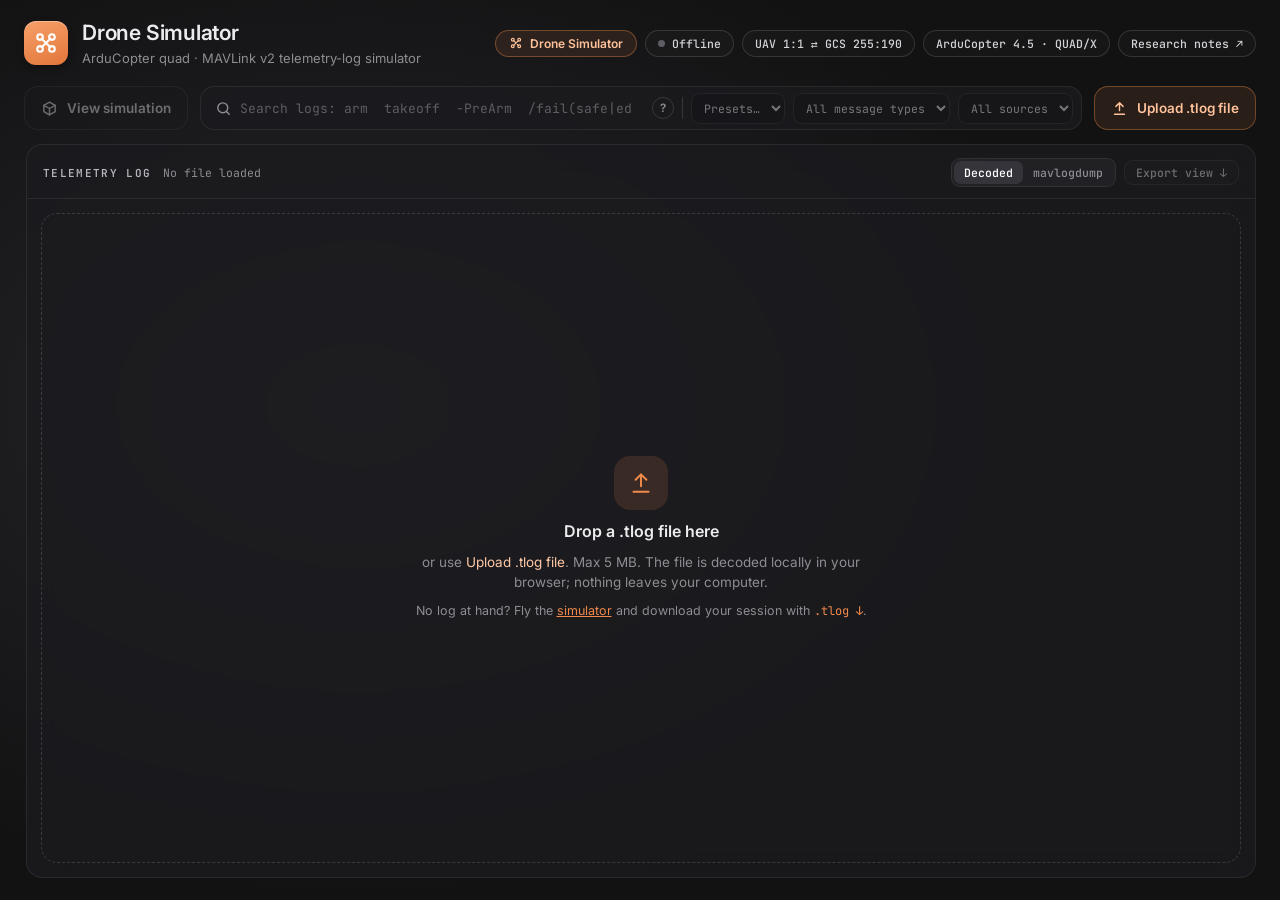
<file: tlog.html>
<!doctype html>
<html lang="en">
<head>
  <meta charset="utf-8">
  <meta name="viewport" content="width=device-width, initial-scale=1">
  <title>Drone Simulator · Log viewer</title>
  <meta name="description" content="Open a MAVLink telemetry log (.tlog) in the browser, search and filter its messages, and replay the flight in 3D. Nothing is uploaded to a server.">
  <link rel="icon" href="data:image/svg+xml,%3Csvg xmlns='http://www.w3.org/2000/svg' viewBox='0 0 32 32'%3E%3Crect width='32' height='32' rx='8' fill='%23f08a4b'/%3E%3Cg stroke='white' stroke-width='2.4' fill='none' stroke-linecap='round'%3E%3Cpath d='M10 10l12 12M22 10L10 22'/%3E%3Ccircle cx='9' cy='9' r='3'/%3E%3Ccircle cx='23' cy='9' r='3'/%3E%3Ccircle cx='9' cy='23' r='3'/%3E%3Ccircle cx='23' cy='23' r='3'/%3E%3C/g%3E%3C/svg%3E">
  <link rel="preconnect" href="https://fonts.googleapis.com">
  <link rel="preconnect" href="https://fonts.gstatic.com" crossorigin>
  <link href="https://fonts.googleapis.com/css2?family=Inter:wght@400;500;600;700&family=JetBrains+Mono:wght@400;500;600&display=swap" rel="stylesheet">
  <link rel="stylesheet" href="css/style.css">
  <link rel="stylesheet" href="css/viewer.css">
  <script type="importmap">
    {
      "imports": {
        "three": "https://cdn.jsdelivr.net/npm/three@0.160.0/build/three.module.js",
        "three/addons/": "https://cdn.jsdelivr.net/npm/three@0.160.0/examples/jsm/"
      }
    }
  </script>
</head>
<body class="viewer-page">
  <div class="app">
    <header class="topbar">
      <div class="brand">
        <div class="logo" aria-hidden="true">
          <svg viewBox="0 0 24 24"><g fill="none" stroke="currentColor" stroke-width="1.9" stroke-linecap="round"><path d="M8 8l8 8M16 8l-8 8"/><circle cx="6.5" cy="6.5" r="2.6"/><circle cx="17.5" cy="6.5" r="2.6"/><circle cx="6.5" cy="17.5" r="2.6"/><circle cx="17.5" cy="17.5" r="2.6"/></g></svg>
        </div>
        <div>
          <h1>Drone Simulator</h1>
          <p>ArduCopter quad · MAVLink v2 telemetry-log simulator</p>
        </div>
      </div>
      <div class="chips">
        <a class="navbtn" href="index.html" data-tip="Back to the interactive drone simulator.">
          <svg viewBox="0 0 24 24" fill="none" stroke="currentColor" stroke-width="2" stroke-linecap="round" stroke-linejoin="round"><path d="M8 8l8 8M16 8l-8 8"/><circle cx="6.5" cy="6.5" r="2.4"/><circle cx="17.5" cy="6.5" r="2.4"/><circle cx="6.5" cy="17.5" r="2.4"/><circle cx="17.5" cy="17.5" r="2.4"/></svg>
          Drone Simulator
        </a>
        <span class="chip" id="chip-link"><i class="dot"></i><span>Offline</span></span>
        <span class="chip hide-sm">UAV 1:1 ⇄ GCS 255:190</span>
        <span class="chip hide-sm">ArduCopter 4.5 · QUAD/X</span>
        <a class="chip chip-link hide-sm" href="https://github.com/a-aadam/Drone-Forensics/blob/main/docs/PILOT_ACTIONS.md" target="_blank" rel="noopener">Research notes ↗</a>
      </div>
    </header>

    <main class="viewer">
      <!-- toolbar: simulation toggle · search · upload -->
      <div class="vbar">
        <button type="button" class="vbtn" id="btn-sim" disabled aria-expanded="false" aria-controls="replay"
          data-tip="Open a .tlog with position data to replay the flight in 3D.">
          <svg viewBox="0 0 24 24" fill="none" stroke="currentColor" stroke-width="2" stroke-linecap="round" stroke-linejoin="round"><path d="M12 3l8 4.5v9L12 21l-8-4.5v-9z"/><path d="M12 12l8-4.5M12 12v9M12 12L4 7.5"/></svg>
          <span>View simulation</span>
        </button>

        <div class="search panel" role="search">
          <svg class="search-ic" viewBox="0 0 24 24" fill="none" stroke="currentColor" stroke-width="2" stroke-linecap="round"><circle cx="11" cy="11" r="7"/><path d="M20 20l-3.5-3.5"/></svg>
          <input id="q" type="search" placeholder="Search logs: arm  takeoff  -PreArm  /fail(safe|ed)/" aria-label="Search log messages" autocomplete="off" spellcheck="false" disabled>
          <button type="button" class="qhelp" data-tip="Matches the message name, the decoded fields and the readable summary (e.g. MAV_CMD names, flight modes). Words are AND-ed together: arm takeoff. Use quotes for a phrase: &quot;Need Position&quot;. Put - in front of a word to exclude it: -PreArm. Wrap a regular expression in slashes: /fail(safe|ed)/. Case-insensitive." aria-label="Search syntax">?</button>
          <span class="sdiv"></span>
          <select id="preset" aria-label="Forensic presets" disabled data-tip="Ready-made searches for common forensic questions.">
            <option value="">Presets…</option>
          </select>
          <select id="type" aria-label="Message type" disabled><option value="">All message types</option></select>
          <select id="src" aria-label="Source system" disabled><option value="">All sources</option></select>
        </div>

        <label class="vbtn accent" id="btn-upload" data-tip="Open a MAVLink telemetry log (.tlog, max 5 MB). It is decoded in your browser; nothing is uploaded to a server.">
          <svg viewBox="0 0 24 24" fill="none" stroke="currentColor" stroke-width="2" stroke-linecap="round" stroke-linejoin="round"><path d="M12 15V4M7 9l5-5 5 5M5 20h14"/></svg>
          <span>Upload .tlog file</span>
          <input type="file" id="file" accept=".tlog,application/octet-stream" hidden>
        </label>
      </div>

      <div class="vmain" id="vmain">
        <!-- 3D replay (slides in from the left) -->
        <aside class="replay panel" id="replay" aria-label="Flight replay" aria-hidden="true">
          <div id="replay-host"></div>
          <div class="hud panel r-hud">
            <div class="hud-title">Replay</div>
            <dl id="rhud">
              <div><dt>Time</dt><dd data-k="time">—</dd></div>
              <div><dt>Mode</dt><dd data-k="mode">—</dd></div>
              <div><dt>Motors</dt><dd data-k="armed">—</dd></div>
              <div><dt>Altitude</dt><dd data-k="alt">—</dd></div>
              <div><dt>Ground speed</dt><dd data-k="gs">—</dd></div>
              <div><dt>Battery</dt><dd data-k="batt">—</dd></div>
              <div><dt>GPS</dt><dd data-k="gps">—</dd></div>
            </dl>
            <div class="hud-foot" data-k="pos">—</div>
          </div>
          <div class="r-opts panel">
            <label class="switch"><input type="checkbox" id="r-follow" checked><span></span>Follow</label>
            <label class="switch" data-tip="Keep the log list scrolled to the current replay time. Clicking a log row seeks the replay to it."><input type="checkbox" id="r-sync" checked><span></span>Sync log</label>
          </div>
          <div class="tooltip" id="r-tooltip" hidden></div>
          <div class="timeline panel">
            <button type="button" class="playbtn" id="r-play" aria-label="Play">
              <svg viewBox="0 0 24 24" class="i-play"><path d="M7 4l13 8-13 8z" fill="currentColor"/></svg>
              <svg viewBox="0 0 24 24" class="i-pause"><path d="M7 4h4v16H7zM13 4h4v16h-4z" fill="currentColor"/></svg>
            </button>
            <select id="r-speed" aria-label="Playback speed">
              <option value="1">1×</option><option value="2">2×</option><option value="5" selected>5×</option>
              <option value="10">10×</option><option value="25">25×</option><option value="60">60×</option>
            </select>
            <div class="track">
              <div class="marks" id="r-marks"></div>
              <input type="range" id="r-seek" min="0" max="1000" value="0" step="1" aria-label="Replay position">
            </div>
            <span class="rtime" id="r-time">0:00 / 0:00</span>
          </div>
          <div class="r-scale" id="r-scale"></div>
        </aside>

        <!-- log viewer -->
        <section class="logwin panel vlog" aria-label="Telemetry log">
          <div class="win-head">
            <div class="win-title">
              <span class="label">Telemetry log</span>
              <span class="stat" id="v-stat">No file loaded</span>
            </div>
            <div class="win-tools">
              <div class="seg" role="tablist" aria-label="Log view">
                <button type="button" class="on" data-view="decoded">Decoded</button>
                <button type="button" data-view="dump">mavlogdump</button>
              </div>
              <button type="button" class="ibtn" id="v-export" disabled data-tip="Download the messages currently shown, as mavlogdump-style text.">Export view ↓</button>
            </div>
          </div>
          <div class="summary" id="v-summary" hidden></div>
          <div class="filters" id="filters" hidden></div>
          <div class="vlist-wrap">
            <div class="vlist" id="vlist" tabindex="0" hidden>
              <div class="vspacer" id="vspacer"></div>
            </div>
            <div class="drop" id="drop">
              <div class="drop-ic">
                <svg viewBox="0 0 24 24" fill="none" stroke="currentColor" stroke-width="1.8" stroke-linecap="round" stroke-linejoin="round"><path d="M12 15V4M7 9l5-5 5 5M5 20h14"/></svg>
              </div>
              <b>Drop a .tlog file here</b>
              <span>or use <em>Upload .tlog file</em>. Max 5 MB. The file is decoded locally in your browser; nothing leaves your computer.</span>
              <span class="drop-sub">No log at hand? Fly the <a href="index.html">simulator</a> and download your session with <code>.tlog ↓</code>.</span>
              <div class="drop-err" id="drop-err" hidden></div>
            </div>
            <div class="vempty" id="vempty" hidden>No messages match the current search and filters.</div>
          </div>
          <div class="detail" id="detail" hidden>
            <div class="detail-head"><span class="label">Message</span><button type="button" class="ibtn" id="detail-close" aria-label="Close message details">Close</button></div>
            <div class="detail-body" id="detail-body"></div>
          </div>
        </section>
      </div>
    </main>
  </div>

  <script type="module" src="js/viewer.js"></script>
</body>
</html>
</file>
<file: css/style.css>
:root {
  --bg: #121213;
  --bg-2: #1b1b1d;
  --panel: rgba(28, 28, 31, 0.78);
  --panel-solid: #1c1c1f;
  --line: rgba(255, 255, 255, 0.075);
  --line-2: rgba(255, 255, 255, 0.13);
  --text: #ececee;
  --muted: #8d8d93;
  --faint: #5d5d63;
  --accent: #f08a4b;
  --accent-soft: rgba(240, 138, 75, 0.14);
  --accent-tint: rgba(240, 138, 75, 0.1);    /* tinted orange controls */
  --accent-tint-2: rgba(240, 138, 75, 0.18); /* … hover / pressed */
  --accent-line: rgba(240, 138, 75, 0.38);
  --accent-ink: #ffc29b;                     /* text on tints: ≥9:1 on the dark panels */
  --ok: #35e06f;
  --warn: #ffc21a;
  --crit: #ff5a52;
  --info: #7fb3ff;
  --sand: #e9c46a;
  --sky: #8ecae6;
  --radius: 16px;
  --mono: 'JetBrains Mono', ui-monospace, SFMono-Regular, Menlo, Consolas, monospace;
  --sans: 'Inter', system-ui, -apple-system, 'Segoe UI', sans-serif;
  color-scheme: dark;
}

* { box-sizing: border-box; }
[hidden] { display: none !important; }
html, body { height: 100%; }
body {
  margin: 0;
  background: radial-gradient(1200px 800px at 28% 45%, #26262a 0%, var(--bg) 62%) fixed, var(--bg);
  color: var(--text);
  font: 14px/1.45 var(--sans);
  -webkit-font-smoothing: antialiased;
}
button { font: inherit; color: inherit; }
code, kbd { font-family: var(--mono); }

.app { display: grid; grid-template-rows: auto 1fr; grid-template-columns: minmax(0, 1fr); height: 100vh; min-height: 640px; }

/* ---------- top bar ---------- */
.topbar {
  display: flex; align-items: center; justify-content: space-between; gap: 16px;
  padding: 18px 24px 10px;
}
.brand { display: flex; align-items: center; gap: 14px; min-width: 0; }
.logo {
  width: 44px; height: 44px; border-radius: 12px; flex: none;
  display: grid; place-items: center; color: #fff;
  background: linear-gradient(160deg, #f6a06a, #e2763a);
  box-shadow: 0 2px 6px rgba(0, 0, 0, 0.35), inset 0 1px 0 rgba(255, 255, 255, 0.3);
}
.logo svg { width: 26px; height: 26px; }
.brand h1 { margin: 0; font-size: 21px; font-weight: 600; letter-spacing: -0.01em; }
.brand p { margin: 1px 0 0; color: var(--muted); font-size: 13px; }
.chips { display: flex; gap: 8px; flex-wrap: wrap; justify-content: flex-end; }
.chip {
  display: inline-flex; align-items: center; gap: 7px;
  padding: 5px 12px; border: 1px solid var(--line-2); border-radius: 999px;
  font: 500 11.5px var(--mono); color: #d4d4d8; white-space: nowrap; text-decoration: none;
  background: rgba(255, 255, 255, 0.02);
}
.navbtn {
  display: inline-flex; align-items: center; gap: 7px; padding: 5px 13px; border-radius: 999px;
  font: 600 12px var(--sans); color: var(--accent-ink); text-decoration: none; white-space: nowrap;
  background: var(--accent-tint); border: 1px solid var(--accent-line);
  transition: background 0.15s, border-color 0.15s, color 0.15s;
}
.navbtn svg { width: 14px; height: 14px; }
.navbtn:hover { background: var(--accent-tint-2); border-color: rgba(240, 138, 75, 0.6); color: #ffd9c0; }
.navbtn:focus-visible { outline: 2px solid var(--accent); outline-offset: 2px; }
.tip {
  position: fixed; z-index: 50; max-width: 290px; padding: 9px 12px; pointer-events: none;
  background: rgba(16, 16, 18, 0.96); border: 1px solid var(--line-2); border-radius: 10px;
  font: 12.5px/1.45 var(--sans); color: #d6d6db; box-shadow: 0 10px 30px rgba(0, 0, 0, 0.5);
}
.chip-link:hover { border-color: var(--accent); color: #fff; }
.chip .dot { width: 7px; height: 7px; border-radius: 50%; background: var(--faint); }
.chip.live .dot { background: var(--ok); box-shadow: 0 0 8px var(--ok); }
.chip.lost .dot { background: var(--crit); }

/* ---------- layout ---------- */
.layout {
  display: grid; grid-template-columns: minmax(0, 1.18fr) minmax(400px, 1fr);
  gap: 16px; padding: 8px 24px 22px; min-height: 0;
}
.side { display: grid; grid-template-rows: minmax(240px, 1fr) minmax(0, 1fr); gap: 16px; min-height: 0; }
.panel {
  background: var(--panel); border: 1px solid var(--line); border-radius: var(--radius);
  backdrop-filter: blur(14px); -webkit-backdrop-filter: blur(14px);
}

/* ---------- 3D viewport ---------- */
.viewport { position: relative; min-height: 0; border-radius: 20px; overflow: hidden; }
#canvas-host { position: absolute; inset: 0; }
#canvas-host canvas { display: block; cursor: grab; touch-action: none; }
#canvas-host canvas:active { cursor: grabbing; }

.hud { position: absolute; top: 16px; left: 16px; width: 252px; padding: 16px 18px 14px; }
.hud-title, .label {
  font: 600 11px var(--mono); letter-spacing: 0.12em; text-transform: uppercase; color: #b5b5bb;
}
.hud dl { margin: 12px 0 0; display: grid; gap: 7px; }
.hud dl > div { display: flex; justify-content: space-between; gap: 10px; align-items: center; }
.hud dt { color: var(--muted); font-size: 13px; }
.hud dd { margin: 0; font: 500 12px var(--mono); color: var(--text); display: flex; align-items: center; gap: 7px; text-align: right; }
.hud dd.good { color: var(--ok); }
.hud dd.warn { color: var(--warn); }
.hud dd.bad { color: var(--crit); }
.hud .led { width: 9px; height: 9px; border-radius: 50%; background: #333; flex: none; }
.hud-foot { margin-top: 12px; padding-top: 10px; border-top: 1px solid var(--line); font: 11px var(--mono); color: var(--muted); }

.toolbar {
  position: absolute; left: 50%; bottom: 18px; transform: translateX(-50%);
  display: flex; align-items: center; gap: 14px; padding: 9px 18px; border-radius: 14px; white-space: nowrap;
}
.sep { width: 1px; height: 20px; background: var(--line-2); }
.switch { display: inline-flex; align-items: center; gap: 9px; cursor: pointer; font-size: 13.5px; user-select: none; }
.switch input { position: absolute; opacity: 0; pointer-events: none; }
.switch span {
  width: 34px; height: 20px; border-radius: 999px; background: #3a3a3f; position: relative; transition: background 0.2s;
}
.switch span::after {
  content: ''; position: absolute; top: 3px; left: 3px; width: 14px; height: 14px; border-radius: 50%;
  background: #fff; transition: transform 0.2s;
}
.switch input:checked + span { background: var(--accent); }
.switch input:checked + span::after { transform: translateX(14px); }
.switch input:focus-visible + span { outline: 2px solid var(--accent); outline-offset: 2px; }
.tbtn { display: inline-flex; align-items: center; gap: 7px; background: none; border: 0; cursor: pointer; font-size: 13.5px; padding: 2px; }
.tbtn svg { width: 16px; height: 16px; }
.tbtn:hover { color: var(--accent); }
.hints { position: absolute; right: 18px; top: 18px; font-size: 12px; color: var(--muted); display: flex; gap: 6px; align-items: center; }
.hints kbd { font-size: 10.5px; padding: 2px 6px; border: 1px solid var(--line-2); border-radius: 5px; color: #d8d8dc; margin-left: 8px; }
.tooltip {
  position: absolute; z-index: 5; width: 270px; padding: 11px 13px; pointer-events: none;
  background: rgba(18, 18, 20, 0.94); border: 1px solid var(--line-2); border-radius: 12px; font-size: 12.5px;
  box-shadow: 0 10px 30px rgba(0, 0, 0, 0.45);
}
.tooltip b { display: block; font-weight: 600; margin-bottom: 3px; }
.tooltip span { color: #b9b9bf; }
.tooltip code { display: block; margin-top: 7px; color: var(--accent); font-size: 11.5px; }
.busy {
  position: absolute; top: 50px; right: 16px; display: flex; align-items: center; gap: 9px;
  padding: 7px 13px; border-radius: 999px; background: var(--accent-soft); border: 1px solid rgba(240, 138, 75, 0.4);
  color: #ffd7bd; font: 500 12px var(--mono);
}
.spinner { width: 12px; height: 12px; border: 2px solid rgba(255, 255, 255, 0.25); border-top-color: var(--accent); border-radius: 50%; animation: spin 0.8s linear infinite; }
@keyframes spin { to { transform: rotate(360deg); } }
.webgl-error { position: absolute; inset: 0; display: grid; place-items: center; color: var(--muted); padding: 40px; text-align: center; }

/* ---------- windows (log + actions) ---------- */
.win-head {
  display: flex; align-items: center; justify-content: space-between; gap: 10px;
  padding: 13px 16px 11px; border-bottom: 1px solid var(--line);
}
.win-title { display: flex; align-items: baseline; gap: 12px; min-width: 0; }
.stat { font: 11.5px var(--mono); color: var(--muted); white-space: nowrap; overflow: hidden; text-overflow: ellipsis; }
.win-tools { display: flex; gap: 8px; align-items: center; }
.seg { display: inline-flex; background: rgba(255, 255, 255, 0.04); border: 1px solid var(--line); border-radius: 9px; padding: 2px; }
.seg button { border: 0; background: none; padding: 4px 10px; border-radius: 7px; font: 500 11.5px var(--mono); color: var(--muted); cursor: pointer; }
.seg button.on { background: #34343a; color: #fff; }
.ibtn {
  border: 1px solid var(--line-2); background: rgba(255, 255, 255, 0.03); border-radius: 9px;
  padding: 4px 11px; font: 500 11.5px var(--mono); cursor: pointer; white-space: nowrap;
}
.ibtn:hover { border-color: #fff3; }
.ibtn.accent { border-color: rgba(240, 138, 75, 0.55); color: #ffc9a6; }
.ibtn.accent:hover { background: var(--accent-soft); }
.ibtn:disabled { opacity: 0.4; cursor: default; }

.logwin { display: flex; flex-direction: column; min-height: 0; position: relative; overflow: hidden; }
.filters { display: flex; gap: 6px; padding: 9px 16px; flex-wrap: wrap; border-bottom: 1px solid var(--line); }
.fchip {
  display: inline-flex; align-items: center; gap: 6px; border: 1px solid var(--line); background: none; border-radius: 999px;
  padding: 2px 10px 2px 8px; font: 500 11px var(--mono); color: var(--faint); cursor: pointer;
}
.fchip i { width: 7px; height: 7px; border-radius: 2px; background: currentColor; opacity: 0.4; }
.fchip.on { color: var(--c); border-color: color-mix(in srgb, var(--c) 40%, transparent); background: color-mix(in srgb, var(--c) 9%, transparent); }
.fchip.on i { opacity: 1; }
.fchip small { color: var(--muted); font-size: 10px; }

.log { flex: 1; overflow-y: auto; overflow-x: hidden; padding: 6px 0 10px; font: 11.5px/1.5 var(--mono); min-height: 120px; scrollbar-width: thin; scrollbar-color: #3a3a40 transparent; }
.log:focus { outline: none; }
.empty { display: grid; gap: 6px; padding: 26px 22px; color: var(--muted); font: 13px/1.5 var(--sans); }
.empty b { color: var(--text); font-weight: 600; }
.empty code { color: var(--accent); }

.row { padding: 2px 16px; cursor: pointer; border-left: 2px solid transparent; }
.row:hover { background: rgba(255, 255, 255, 0.03); }
.row.open { background: rgba(255, 255, 255, 0.045); border-left-color: var(--accent); }
.row-line { display: grid; grid-template-columns: 64px 18px minmax(130px, auto) 1fr; gap: 8px; align-items: baseline; white-space: nowrap; }
.row .t { color: var(--faint); }
.row .d { text-align: center; font-weight: 700; }
.row .d.up { color: var(--accent); }
.row .d.down { color: var(--info); }
.row .n { font-weight: 600; color: var(--c, #ddd); }
.row .s { color: #a8a8ae; overflow: hidden; text-overflow: ellipsis; }
.row .s em { font-style: normal; color: #e6e6ea; }
.row.new { animation: flashin 0.9s ease-out; }
@keyframes flashin { from { background: rgba(240, 138, 75, 0.16); } to { background: transparent; } }
.row.note { cursor: default; color: var(--muted); }
.row.note .s { color: #9d9da3; font-style: italic; font-family: var(--sans); font-size: 12px; white-space: normal; }
.row.note.warn .s { color: var(--warn); }
.row.dump .row-line { display: block; white-space: pre-wrap; word-break: break-all; color: #c9c9ce; }
.row.dump .row-line .t { color: var(--faint); }

.inspect { margin: 6px 0 8px 90px; padding: 10px 12px; border: 1px solid var(--line); border-radius: 10px; background: rgba(0, 0, 0, 0.25); cursor: auto; white-space: normal; }
.inspect .py { color: #d9d9de; word-break: break-all; margin-bottom: 8px; }
.inspect table { border-collapse: collapse; width: 100%; font-size: 11px; }
.inspect td { padding: 1px 8px 1px 0; vertical-align: top; }
.inspect td:first-child { color: var(--muted); width: 1%; white-space: nowrap; }
.inspect td:nth-child(2) { color: #fff; word-break: break-all; }
.inspect td:last-child { color: var(--accent); }
.inspect .hex { margin-top: 8px; color: #8b8b92; word-break: break-all; }
.inspect .hex b { color: #c0c0c6; font-weight: 500; }
.inspect .meta { color: var(--muted); margin-bottom: 6px; font-family: var(--sans); font-size: 12px; }

.jump {
  position: absolute; bottom: 12px; left: 50%; transform: translateX(-50%);
  border: 1px solid rgba(240, 138, 75, 0.5); background: #2a2019; color: #ffd0b1; border-radius: 999px;
  padding: 4px 14px; font: 500 11.5px var(--mono); cursor: pointer; box-shadow: 0 6px 20px rgba(0, 0, 0, 0.4);
}

/* ---------- actions ---------- */
.actions { min-height: 0; container-type: inline-size; display: flex; flex-direction: column; }
.action-groups { overflow-y: auto; scrollbar-width: thin; scrollbar-color: #3a3a40 transparent; }
@container (max-width: 560px) { .grid { grid-template-columns: repeat(2, minmax(0, 1fr)); } }
.action-groups { padding: 12px 14px 14px; display: grid; gap: 12px; }
.group-title { font: 600 10.5px var(--mono); letter-spacing: 0.12em; text-transform: uppercase; color: var(--faint); margin: 0 0 7px 2px; }
.grid { display: grid; grid-template-columns: repeat(4, minmax(0, 1fr)); gap: 8px; }
.act {
  position: relative; display: grid; grid-template-columns: 28px 1fr; grid-template-rows: auto auto; column-gap: 9px; align-items: center;
  text-align: left; padding: 9px 10px; border-radius: 12px; border: 1px solid var(--line);
  background: rgba(255, 255, 255, 0.025); cursor: pointer; min-height: 54px; transition: border-color 0.15s, background 0.15s, transform 0.1s;
}
.act:hover:not(.disabled) { border-color: rgba(240, 138, 75, 0.5); background: rgba(240, 138, 75, 0.06); }
.act:active:not(.disabled) { transform: translateY(1px); }
.act:focus-visible { outline: 2px solid var(--accent); outline-offset: 1px; }
.act.disabled { opacity: 0.38; cursor: not-allowed; }
.row .s .nt { color: var(--faint); }
.act .ic { grid-row: span 2; width: 28px; height: 28px; border-radius: 8px; display: grid; place-items: center; background: #2a2a2f; color: #d9d9de; }
.act .ic svg { width: 16px; height: 16px; }
.act .tt { font-weight: 600; font-size: 12.8px; line-height: 1.2; white-space: nowrap; overflow: hidden; text-overflow: ellipsis; }
.act .mm { font: 10px var(--mono); color: var(--muted); white-space: nowrap; overflow: hidden; text-overflow: ellipsis; }
.act.on { border-color: rgba(240, 138, 75, 0.65); background: rgba(240, 138, 75, 0.1); }
.act.on .ic { background: var(--accent); color: #fff; }
.act.danger .ic { background: rgba(255, 90, 82, 0.16); color: var(--crit); }
.act.danger:hover:not(.disabled) { border-color: rgba(255, 90, 82, 0.6); background: rgba(255, 90, 82, 0.07); }
.act.running .ic { animation: pulse 1s ease-in-out infinite; }
@keyframes pulse { 50% { box-shadow: 0 0 0 4px rgba(240, 138, 75, 0.25); } }
.act.with-select { grid-template-columns: 28px 1fr; }
.act select, .act input {
  grid-column: 2; width: 100%; margin-top: 3px; background: #121214; color: var(--text); border: 1px solid var(--line-2);
  border-radius: 6px; font: 10.5px var(--mono); padding: 2px 4px; min-width: 0;
}
.act .row2 { grid-column: 2; display: flex; gap: 4px; }
.act .row2 select { flex: 1.4; }
.act .row2 input { flex: 1; }

/* ---------- responsive ---------- */
@media (max-width: 1000px) {
  .app { height: auto; }
  .layout { grid-template-columns: 1fr; padding: 8px 16px 18px; }
  .viewport { height: 62vh; min-height: 420px; }
  .side { grid-template-rows: auto auto; }
  .logwin { height: 460px; }
  .topbar { padding: 14px 16px 6px; }
}
@media (max-width: 640px) {
  .hide-sm { display: none !important; }
  .brand p { display: none; }
  .brand h1 { font-size: 18px; }
  .logo { width: 38px; height: 38px; }
  .hud { width: auto; left: 10px; right: 10px; top: 10px; padding: 9px 12px; }
  .hud-title { display: none; }
  .hud dl { margin: 0; grid-template-columns: 1fr 1fr; column-gap: 14px; gap: 3px 14px; }
  .hud dt { font-size: 11.5px; }
  .hud dd { font-size: 11px; }
  .hud dl > div:nth-child(n+7) { display: none; }
  .switch, .tbtn { font-size: 12.5px; }
  .hud-foot { display: none; }
  .toolbar { gap: 10px; padding: 8px 12px; bottom: 12px; }
  .grid { grid-template-columns: 1fr 1fr; }
  .row-line { grid-template-columns: 58px 14px auto 1fr; gap: 6px; }
  .inspect { margin-left: 0; }
  .win-head { flex-wrap: wrap; }
}
</file>
<file: css/viewer.css>
/* .tlog viewer page (loaded after style.css) */
.viewer { display: grid; grid-template-rows: auto minmax(0, 1fr); grid-template-columns: minmax(0, 1fr); gap: 14px; padding: 8px 24px 22px; min-height: 0; }
.vbar { display: grid; grid-template-columns: auto minmax(0, 1fr) auto; gap: 12px; align-items: stretch; }
.vbtn {
  display: inline-flex; align-items: center; gap: 9px; padding: 0 16px; min-height: 44px; border-radius: 14px;
  border: 1px solid var(--line-2); background: var(--panel); color: var(--text); font: 600 13.5px var(--sans);
  cursor: pointer; white-space: nowrap; user-select: none;
}
.vbtn svg { width: 17px; height: 17px; flex: none; }
.vbtn:hover:not(:disabled) { border-color: rgba(240, 138, 75, 0.55); background: rgba(240, 138, 75, 0.07); }
.vbtn:focus-visible { outline: 2px solid var(--accent); outline-offset: 2px; }
.vbtn:disabled { opacity: 0.4; cursor: not-allowed; }
.vbtn.on { border-color: rgba(240, 138, 75, 0.65); background: rgba(240, 138, 75, 0.12); color: #ffd7bd; }
.vbtn.accent { color: var(--accent-ink); border-color: var(--accent-line); background: var(--accent-tint); }
.vbtn.accent:hover { background: var(--accent-tint-2); border-color: rgba(240, 138, 75, 0.6); color: #ffd9c0; }

.search { display: flex; align-items: center; gap: 8px; padding: 0 8px 0 14px; border-radius: 14px; min-height: 44px; min-width: 0; }
.search:focus-within { border-color: rgba(240, 138, 75, 0.5); }
.search-ic { width: 17px; height: 17px; color: var(--muted); flex: none; }
.search input { flex: 1; min-width: 80px; background: none; border: 0; outline: 0; color: var(--text); font: 13px var(--mono); padding: 10px 0; }
.search input::placeholder { color: var(--faint); }
.search input.invalid { color: var(--crit); }
.search input:disabled { cursor: not-allowed; }
.qhelp { flex: none; width: 22px; height: 22px; border-radius: 50%; border: 1px solid var(--line-2); background: none; color: var(--muted); font: 600 11.5px var(--sans); cursor: help; }
.sdiv { width: 1px; height: 22px; background: var(--line-2); flex: none; }
.search select {
  flex: none; max-width: 190px; background: #141416; color: var(--text); border: 1px solid var(--line-2); border-radius: 9px;
  font: 11.5px var(--mono); padding: 6px 8px; cursor: pointer;
}
.search select:disabled { opacity: 0.45; cursor: not-allowed; }

/* replay panel slides in from the left and takes at most half the width */
.vmain { display: flex; min-height: 0; }
.replay {
  position: relative; flex: 0 0 0; width: 0; min-width: 0; overflow: hidden; opacity: 0; transform: translateX(-30px);
  border-radius: 20px; background: rgba(22, 22, 25, 0.6);
  transition: flex-basis 0.5s cubic-bezier(0.2, 0.8, 0.2, 1), opacity 0.35s ease, transform 0.5s cubic-bezier(0.2, 0.8, 0.2, 1), margin 0.5s;
}
.vmain.sim-open .replay { flex-basis: calc(50% - 8px); max-width: 50%; opacity: 1; transform: none; margin-right: 16px; }
.vlog { flex: 1 1 0; min-width: 0; }
#replay-host { position: absolute; inset: 0; }
#replay-host canvas { display: block; cursor: grab; touch-action: none; }
.r-hud { top: 14px; left: 14px; width: 236px; }
.r-opts { position: absolute; top: 14px; right: 14px; display: flex; gap: 14px; padding: 8px 14px; border-radius: 12px; }
.r-scale { position: absolute; right: 16px; bottom: 82px; font: 11px var(--mono); color: var(--muted); text-align: right; }
.timeline {
  position: absolute; left: 14px; right: 14px; bottom: 14px; display: flex; align-items: center; gap: 12px;
  padding: 9px 14px; border-radius: 14px;
}
.playbtn {
  width: 34px; height: 34px; border-radius: 50%; border: 0; flex: none; cursor: pointer; display: grid; place-items: center;
  background: var(--accent-tint-2); color: var(--accent-ink); box-shadow: inset 0 0 0 1px var(--accent-line);
  transition: background 0.15s;
}
.playbtn:hover, .playbtn.playing { background: rgba(240, 138, 75, 0.28); }
.playbtn:focus-visible { outline: 2px solid var(--accent); outline-offset: 2px;
}
.playbtn svg { width: 15px; height: 15px; }
.playbtn .i-pause, .playbtn.playing .i-play { display: none; }
.playbtn.playing .i-pause { display: block; }
.timeline select { background: #141416; color: var(--text); border: 1px solid var(--line-2); border-radius: 8px; font: 11.5px var(--mono); padding: 4px 6px; }
.track { position: relative; flex: 1; height: 30px; display: flex; align-items: center; min-width: 60px; }
.track input[type=range] { width: 100%; margin: 0; accent-color: var(--accent); position: relative; z-index: 2; background: transparent; }
.marks { position: absolute; left: 7px; right: 7px; top: 0; bottom: 0; z-index: 3; pointer-events: none; }
.mk { position: absolute; top: 2px; width: 3px; height: 7px; margin-left: -1.5px; border-radius: 2px; background: #9a9aa0; pointer-events: auto; cursor: pointer; }
.mk.mode { background: var(--sky); }
.mk.arm { background: var(--ok); height: 10px; }
.mk.disarm { background: #c9c9ce; height: 10px; }
.mk.warn { background: var(--warn); top: auto; bottom: 2px; }
.mk.crit { background: var(--crit); top: auto; bottom: 2px; height: 9px; }
.mk.photo { background: #fff; top: auto; bottom: 2px; }
.rtime { font: 11.5px var(--mono); color: #c9c9ce; white-space: nowrap; }

/* log summary strip */
.summary { display: flex; gap: 8px; padding: 10px 16px; overflow-x: auto; border-bottom: 1px solid var(--line); scrollbar-width: thin; scrollbar-color: #3a3a40 transparent; }
.kv { flex: none; display: grid; gap: 1px; padding: 5px 11px; border: 1px solid var(--line); border-radius: 10px; background: rgba(255, 255, 255, 0.02); max-width: 280px; }
.kv span { font: 600 9.5px var(--mono); letter-spacing: 0.1em; text-transform: uppercase; color: var(--faint); }
.kv b { font: 500 12px var(--mono); color: #e2e2e6; white-space: nowrap; overflow: hidden; text-overflow: ellipsis; }
.kv.good b { color: var(--ok); }
.kv.warn b { color: var(--warn); }

/* virtual list */
.vlist-wrap { position: relative; flex: 1; min-height: 0; display: flex; }
.vlist { position: relative; flex: 1; overflow: auto; font: 11.5px/22px var(--mono); scrollbar-width: thin; scrollbar-color: #3a3a40 transparent; }
.vlist:focus { outline: none; }
.vspacer { width: 1px; }
.vrow {
  /* rows are as wide as the longest rendered row (--rw), so the list scrolls sideways instead of truncating */
  position: absolute; left: 0; width: max(100%, var(--rw, 0px)); height: 22px; padding: 0 16px; cursor: pointer; white-space: nowrap;
  display: grid; grid-template-columns: 82px 16px 62px 180px max-content; gap: 8px; border-left: 2px solid transparent;
}
.vrow:hover { background: rgba(255, 255, 255, 0.035); }
.vrow.cur { background: rgba(142, 202, 230, 0.08); border-left-color: var(--sky); }
.vrow.sel { background: rgba(240, 138, 75, 0.12); border-left-color: var(--accent); }
.vrow .t { color: var(--faint); }
.vrow .d { text-align: center; font-weight: 700; }
.vrow .d.up { color: var(--accent); }
.vrow .d.down { color: var(--info); }
.vrow .src { color: var(--muted); }
.vrow .n { font-weight: 600; color: var(--c, #ddd); overflow: hidden; text-overflow: ellipsis; }
.vrow .s { color: #a8a8ae; }
.vrow .s em { font-style: normal; color: #e6e6ea; }
.vrow .s .nt { color: var(--faint); }
.vrow.dump { display: block; color: #c9c9ce; }

/* empty state / drop zone */
.drop {
  position: absolute; inset: 14px; display: grid; place-content: center; justify-items: center; gap: 10px; text-align: center;
  border: 1.5px dashed rgba(255, 255, 255, 0.14); border-radius: 16px; padding: 30px; color: var(--muted); font-size: 13.5px;
}
.drop b { color: var(--text); font-size: 16px; font-weight: 600; }
.drop span { max-width: 460px; }
.drop em { font-style: normal; color: #ffc9a6; }
.drop a { color: var(--accent); }
.drop code { color: var(--accent); font-size: 12px; }
.drop-sub { font-size: 12.5px; color: var(--muted); }
.drop-ic { width: 54px; height: 54px; border-radius: 16px; display: grid; place-items: center; background: var(--accent-soft); color: var(--accent); }
.drop-ic svg { width: 26px; height: 26px; }
.drop-err { margin-top: 6px; padding: 8px 14px; border-radius: 10px; background: rgba(255, 90, 82, 0.12); border: 1px solid rgba(255, 90, 82, 0.35); color: #ffb3ae; font-size: 13px; max-width: 480px; }
body.dragging .vlog { border-color: var(--accent); }
body.dragging .drop { border-color: var(--accent); background: rgba(240, 138, 75, 0.06); }
.vempty { position: absolute; inset: 0; display: grid; place-items: center; color: var(--muted); font-size: 13px; pointer-events: none; }

/* message details */
.detail { border-top: 1px solid var(--line-2); max-height: 42%; display: flex; flex-direction: column; min-height: 0; background: rgba(0, 0, 0, 0.18); }
.detail-head { display: flex; justify-content: space-between; align-items: center; padding: 8px 16px 0; }
.detail-body { overflow: auto; padding: 0 16px 12px; font: 11.5px/1.5 var(--mono); scrollbar-width: thin; }
.detail-body .inspect { margin: 8px 0 0; }

@media (max-width: 1000px) {
  .viewer { padding: 8px 16px 18px; }
  .vbar { grid-template-columns: minmax(0, 1fr) minmax(0, 1fr); }
  .vbtn { justify-content: center; min-width: 0; overflow: hidden; }
  .vbar .search { grid-column: 1 / -1; grid-row: 2; flex-wrap: wrap; padding: 6px 10px; }
  .search select { flex: 1 1 130px; min-width: 0; max-width: none; }
  .vmain { flex-direction: column; }
  .replay { flex-basis: auto; width: auto; height: 0; transform: translateY(-20px); transition: height 0.5s cubic-bezier(0.2, 0.8, 0.2, 1), opacity 0.35s ease, transform 0.5s, margin 0.5s; }
  .vmain.sim-open .replay { flex-basis: auto; height: 62vh; min-height: 400px; max-width: none; margin: 0 0 16px; }
  .vlog { height: 70vh; flex: none; }
}
@media (max-width: 640px) {
  .r-hud dl > div:nth-child(n+5) { display: none; }
  .r-opts { top: auto; bottom: 70px; right: 10px; }
  .r-scale { display: none; }
  .timeline { left: 8px; right: 8px; bottom: 8px; gap: 8px; padding: 7px 10px; }
  .rtime { display: none; }
  .vrow { grid-template-columns: 62px 12px 150px max-content; }
  .vrow .src { display: none; }
}
</file>
